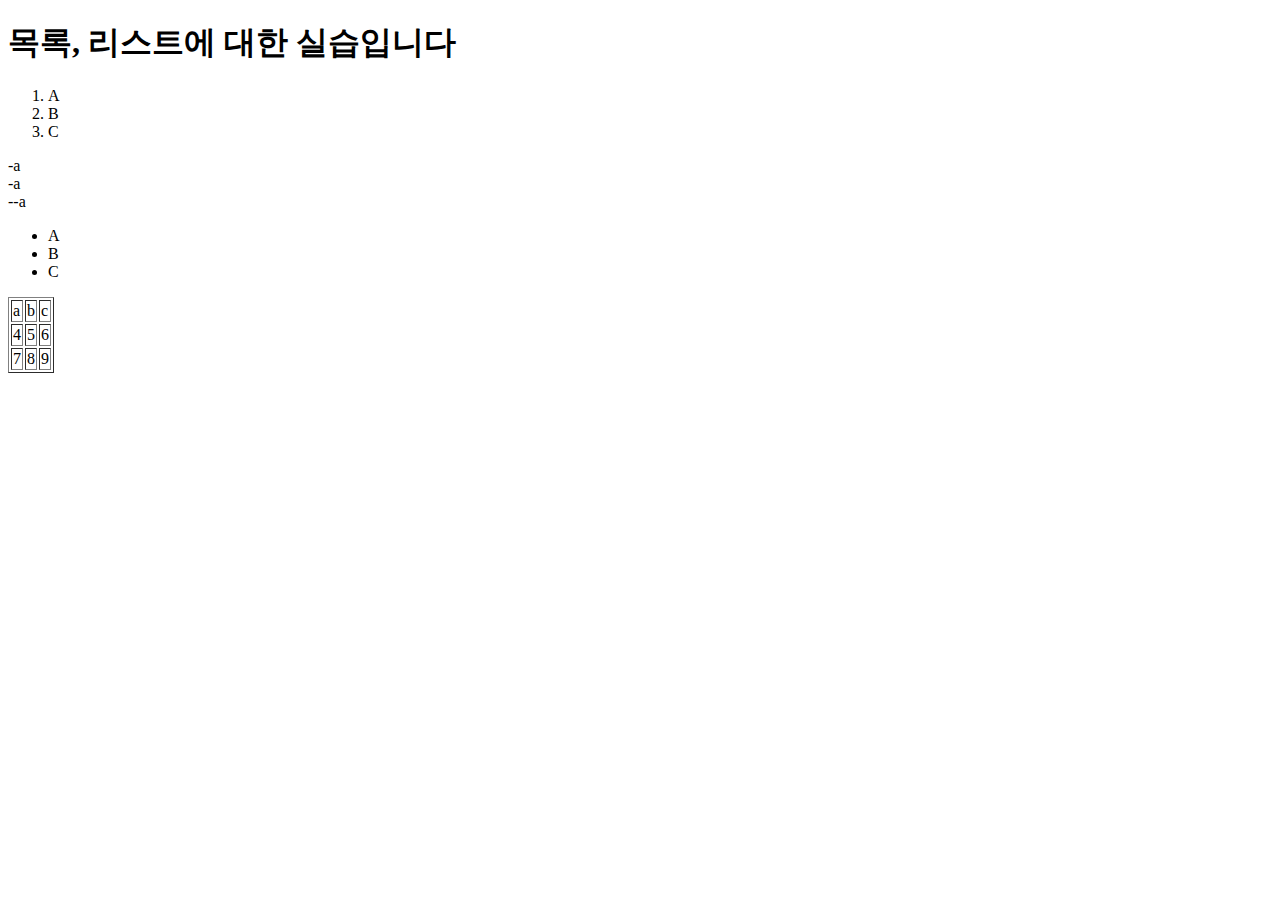
<file: basic/index.html>
<!DOCTYPE html>
<html lang="en">

<head>
    <meta charset="UTF-8">
    <meta name="viewport" content="width=device-width, initial-scale=1.0">
    <title>Document</title>
</head>

<body>
    <h1>목록, 리스트에 대한 실습입니다</h1>
    <!-- list >> <li> -->
    <!-- Ordered List -->
    <!-- Unordered List -->
    <ol>
        <li>A</li>
        <li>B</li>
        <li>C</li>
    </ol>

    <div>-a</div>
    <div>-a</div>
    <div>--a</div>

    <ul>
        <li>A</li>
        <li>B</li>
        <li>C</li>
    </ul>

    <table border="1">
        <!-- row에 대한 자료-->
        <tr>
            <td>a</td>
            <td>b</td>
            <td>c</td>
        </tr>
        <tr>
            <td>4</td>
            <td>5</td>
            <td>6</td>
        </tr>
        <tr>
            <td>7</td>
            <td>8</td>
            <td>9</td>
        </tr>
    </table>

</body>


</html>
</file>
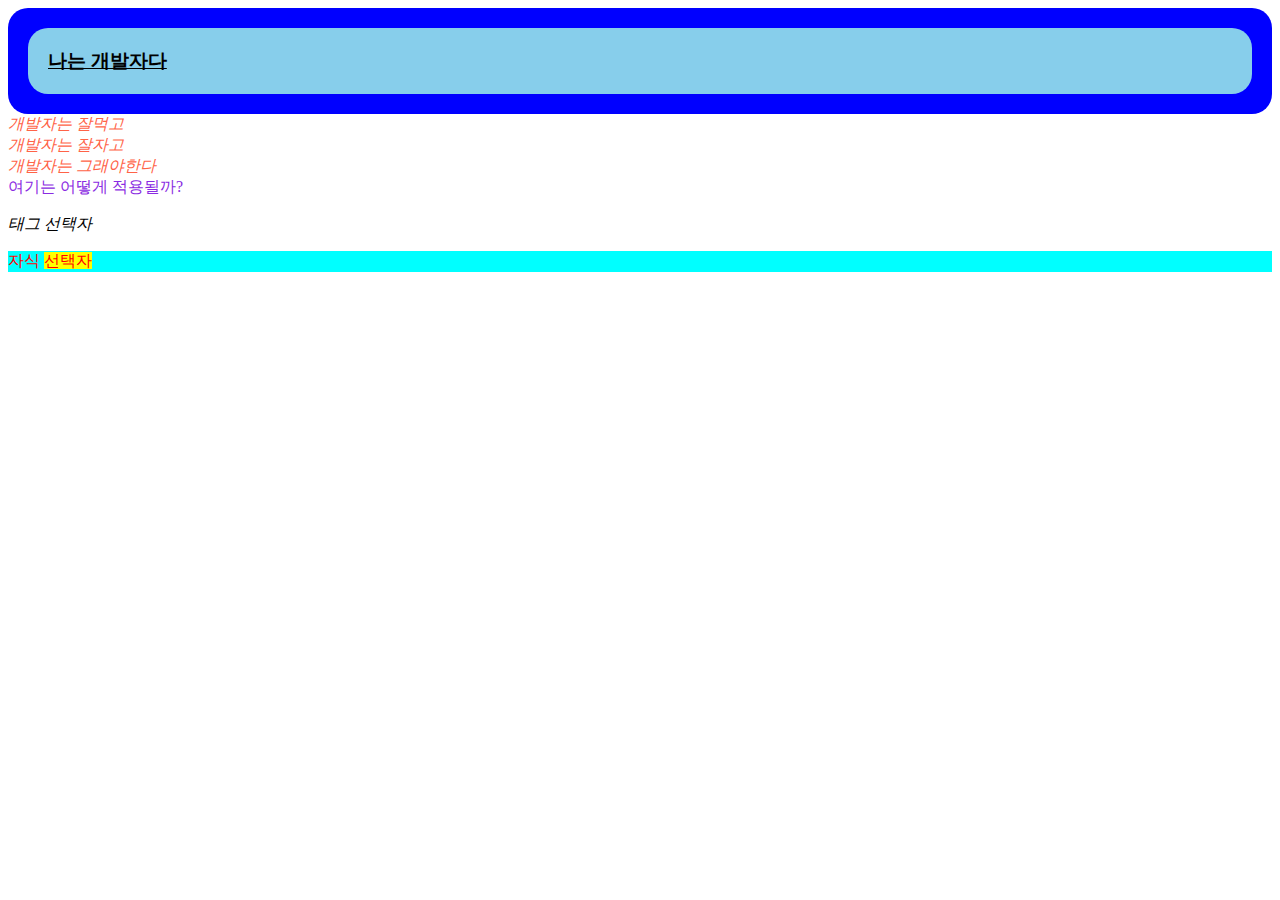
<file: basic/example1.html>
<!DOCTYPE html>
<html lang="en">

<head>
    <meta charset="UTF-8">
    <meta name="viewport" content="width=device-width, initial-scale=1.0">
    <title>Document</title>
    <style>
        #title {
            text-decoration: underline;
            font-weight: bold;
            font-size: larger;
            padding: 20px;
            background: skyblue;
            /* border: 40px solid; */
            /* border-color: blue; */
            border-radius: 20px;
            /* background-color: skyblue */
        }

        #blue-box {
            background: blue;
            padding: 20px;
            border-radius: 20px;

        }

        .description {
            color: grey;
            color: tomato;
            font-style: oblique;
        }

        p {
            font-style: italic;
        }

        div p {
            font-style: normal;
            color: red;
            background-color: aqua;
        }

        div p span.bg-yellow {
            background-color: yellow;
        }

        .parent {
            color: aqua;
        }

        .child1 {
            color: blue;
        }

        .child2 {
            color: blueviolet;
        }
    </style>
</head>

<body>
    <div id="blue-box">
        <div id="title">나는 개발자다</div>
    </div>

    <div class="description">개발자는 잘먹고</div>
    <div class="description">개발자는 잘자고</div>
    <div class="description">개발자는 그래야한다</div>

    <div class="parent">
        <div class="child1 child2">
            <span>여기는 어떻게 적용될까?</span>
        </div>
    </div>

    <p>태그 선택자</p>
    <div>
        <p>자식 <span class="bg-yellow">선택자</span></p>
    </div>
</body>

</html>
</file>
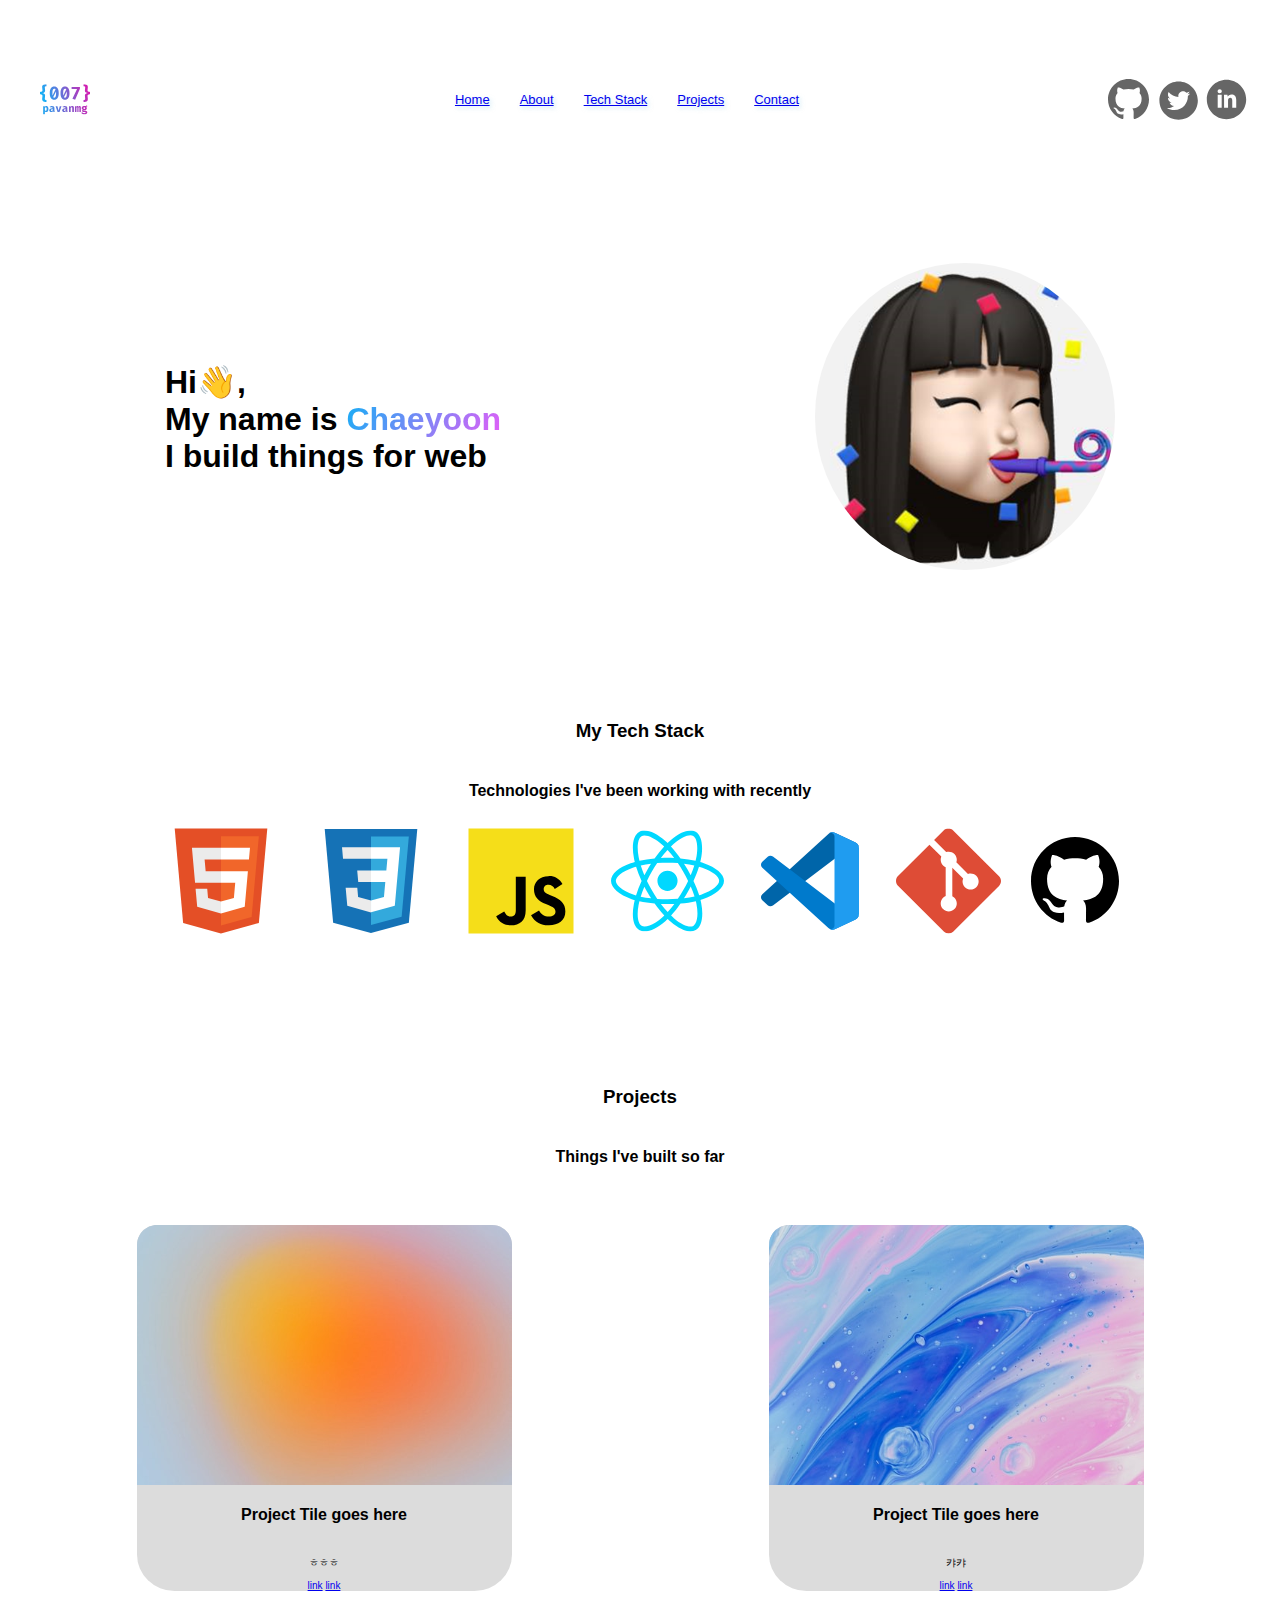
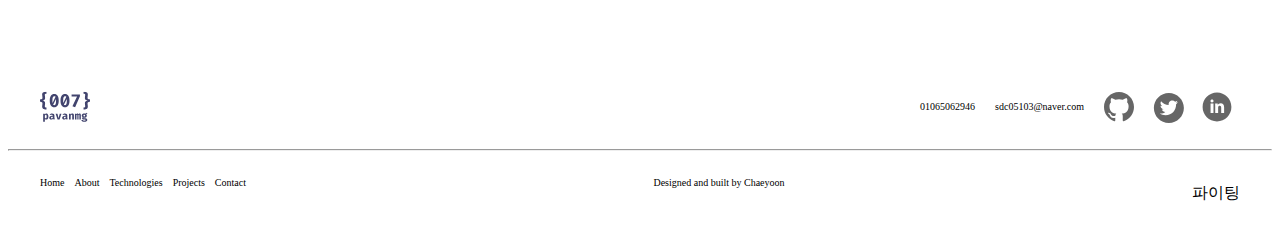
<file: basic/profile.html>
<!DOCTYPE html>
<html lang="en">

<head>
    <meta charset="UTF-8">
    <meta name="viewport" content="width=device-width, initial-scale=1.0">
    <title>Document</title>
    <!-- <link rel="stylesheet" href="reset.css"> -->
    <link rel="stylesheet" href="responsive.css">
    <link rel="stylesheet" href="profile.css">
</head>

<body>
    <header>
        <nav class="head">
            <img src="image/light_007.svg" alt='007_header' style="width: 50px">
            <ul class="nav-items">
                <li><a href="#">Home</a></li>
                <li><a href="#">About</a></li>
                <li><a href="#">Tech Stack</a></li>
                <li><a href="#">Projects</a></li>
                <li><a href="#">Contact</a></li>
            </ul>
            <div class="top-sns">
                <img src="image/github.svg" alt="github logo" style="padding-right: 0.5em;">
                <img src="image/twitter.svg" alt="twitter logo" style="padding-right: 0.5em;">
                <img src="image/linkedin.svg" alt="linkedin logo" style="padding-right: 0.5em;">
            </div>
            <ul class="nav-items mobile">
                <li><a href="#">Home</a></li>
                <li><a href="#">About</a></li>
                <li><a href="#">Tech Stack</a></li>
                <li><a href="#">Projects</a></li>
                <li><a href="#">Contact</a></li>
            </ul>
        </nav>
        <div class="mid">
            <div class="introduction">
                <h1>Hi👋,<br />
                    My name is <span>Chaeyoon</span><br />
                    I build things for web</h1>
            </div>
            <div>
                <img src="image/profile.png" alt="profile" style="border-radius: 50%; width: 300px">
            </div>
        </div>
        <section>
            <div class="intro">
                <h3>My Tech Stack</h3>
                <h4>Technologies I've been working with recently</h4>
                <div style="display: flex; flex-wrap: wrap; gap:30px">
                    <img src="image/html.svg" alt="html">
                    <img src="image/css.svg" alt="css">
                    <img src="image/vscode-icons_file-type-js-official.svg" alt='JavaScript'>
                    <img src="image/react.svg" alt="React">
                    <img src="image/vscode.svg" alt="vscode">
                    <img src="image/git.svg" alt="git">
                    <img src="image/big_github.svg" alt="github">
                </div>
            </div>
        </section>
        <section>
            <div class="projects">
                <h3 class="center">Projects</h3>
                <h4 class="center">Things I've built so far</h4>
                <div class="gap">
                    <div class="project">
                        <div class="img">
                            <img src="image/image1.svg" alt="TestMate">
                        </div>
                        <div class="explanation">
                            <h4>Project Tile goes here</h4>
                            <p class="font_size">ㅎㅎㅎ</p>
                            <div class="font_size">
                                <a href="#">link</a>
                                &nbsp;
                                <a href="#">link</a>
                            </div>
                        </div>
                    </div>
                    <div class="project">
                        <div class="img">
                            <img src="image/image2.svg" alt="CreditPartner">
                        </div>
                        <div class="explanation">
                            <h4>Project Tile goes here</h4>
                            <p class="font_size">캬캬</p>
                            <div class="font_size">
                                <a href="#">link</a>
                                &nbsp;
                                <a href="#">link</a>
                            </div>
                        </div>
                    </div>
                </div>
            </div>
        </section>
        </main>
    </header>
    <br>
    <br>
    <footer>
        <div class="extra">
            <img src="image/dark_007.svg" alt="007_footer" style="width: 50px;">
            <div>
                <p class="p_tag">01065062946</p>
                <p class="p_tag">sdc05103@naver.com</p>
                <div>
                    <img src="image/github.svg" alt="github logo" style="padding-right: 0.5em;">
                    <img src="image/twitter.svg" alt="twitter logo" style="padding-right: 0.5em;">
                    <img src="image/linkedin.svg" alt="linkedin logo" style="padding-right: 0.5em;">
                </div>
            </div>
        </div>
        <hr>
        <div class="extra_2">
            <div>
                <p class="p_tag">Home</p>
                <p class="p_tag">About</p>
                <p class="p_tag">Technologies</p>
                <p class="p_tag">Projects</p>
                <p class="p_tag">Contact</p>
            </div>
            <p class="p_tag">Designed and built by Chaeyoon</p>
            <p>파이팅</p>
        </div>
    </footer>
</body>

</html>
</file>
<file: basic/responsive.css>
@media(max-width: 768px){
    body{
        padding: 0 12px;
        background-color: gray;
    }
    .head{
        display: flex;
        justify-content: space-between;
        padding-top: 5%;
        /* margin: 1rem 2rem 1rem; */
        flex-wrap: wrap;
    
    }
    
}

.head{
    display: flex;
    justify-content: space-between;
    padding-top: 5%;
    margin: 1rem 2rem 1rem;
    flex-wrap: wrap;

}


@media(max-width: 768px){

.nav-items {
        display: none
}
    

.nav-items.mobile {
    display: flex;
    font-size: small;
    gap: 30px;
    flex-wrap: wrap;
}

.mid{
    display:flex ;
    margin: 0 auto;
    justify-content: space-around;
    padding-top: 10%;
    padding-bottom: 10%;
    flex-direction: column-reverse;
    align-items: center;
}

}

.nav-items.mobile{
    display: none;
}

/* 자기소개 */
</file>
<file: basic/profile.css>
.nav-items {
    display: flex;
    font-size: small;
    gap: 30px;

}

.nav-items.mobile {
    display: none;
}

.head{
    display: flex;
    justify-content: space-between;
    padding-top: 5%;
    margin: 1rem 2rem 1rem;
}

header h1 span {
    /* 글씨에 그라데이션 주는 효과 */
    background: linear-gradient(120deg, #13b0f5 -2.06%, #e35ef7 100%);
    background-clip: text;
    color: transparent; /* 글자 색을 투명하게 */
  }

  ul {
    list-style: none;
    font-family: Arial, Helvetica, sans-serif;
    font-style: normal;
    text-shadow: 2px 2px 4px rgba(145, 205, 235, 0.54);
  }

.introduction{
    font-family: Arial, Helvetica, sans-serif;
}

.logo {
    display:inline-block;
}

.top-sns{
    display: flex;
    justify-content: center;

}

.mid div {
    display: inline-block;
    margin: auto 0;
}

.mid{
    display:flex ;
    margin: 0 auto;
    justify-content: space-around;
    padding-top: 10%;
    padding-bottom: 10%;
}
.intro{
    display: flex;
    flex-direction: column;
    align-items: center;
    padding-bottom: 10%;
    font-family: Arial, Helvetica, sans-serif;
}


.center{
    text-align: center;
    font-family: Arial, Helvetica, sans-serif;
}



.gap{
    padding-top: 3%;
    padding-bottom: 3%;
}

.projects{
    display: flex;
    flex-direction: column;
    /* align-items:center; */
}


.project{
    display:flex;
    flex-direction: column;
    align-items: center;
    justify-content: space-around;
    width: auto;
    height: auto;
    background-color: gainsboro;
    border-radius: 10%;
}

.project:hover{
    box-shadow: 1px 2px 8px black;
}

.projects div{
    display:flex;
    justify-content: space-around;
    /* width: 100%; */
    font-family: Arial, Helvetica, sans-serif;
}

.img {
    width: auto;    
    flex-direction: column;
    justify-content: flex-end;
    /* max-width: 200px;  */
    height: auto;
    /* background-image: url("image/testmate.svg"); */
}
.explanation{
    /* display:flex; */
    flex-direction: column;
    align-items: center;
    font-family: Arial, Helvetica, sans-serif;
}

.extra {
    display: flex;
    justify-content: space-between;
    margin: 1rem 2rem 1rem;
    padding-top: 10px;
    padding-bottom: 10px;

}
.extra div{
    display: flex;
    justify-content: space-between;
    gap:10px;
}

.p_tag {
    padding-right: 10px;
    font-size: 10px;
}

.font_size{
    font-size: 10px;

}

.extra_2{
    display: flex;
    justify-content: space-between;
    margin: 1rem 2rem 1rem;
}

.extra_2 div{
    display: flex;
}
</file>
